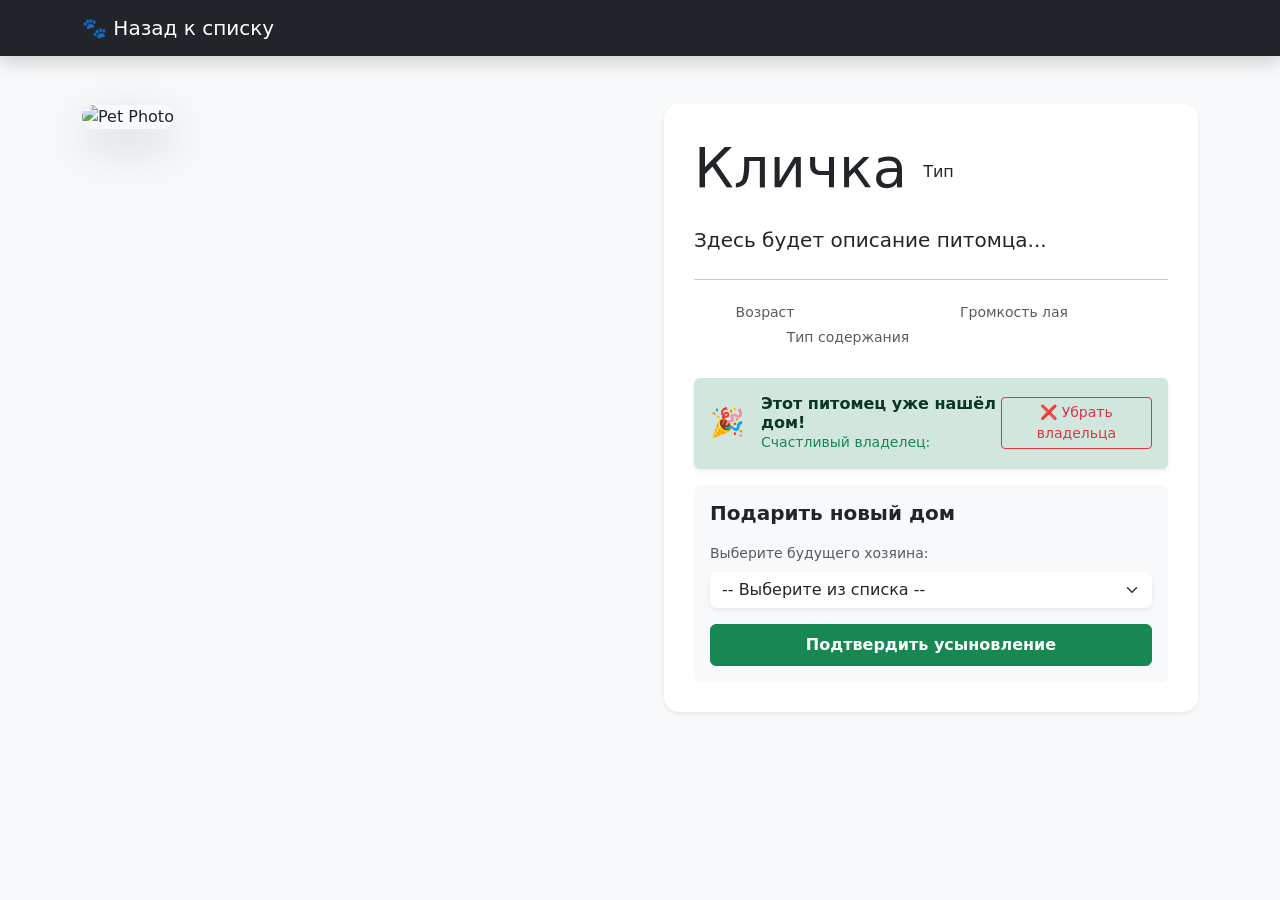
<file: pet-adopt/src/main/resources/templates/pet-details.html>
<!DOCTYPE html>
<html xmlns:th="http://www.thymeleaf.org" lang="">
<head>
    <meta charset="UTF-8">
    <title th:text="${pet.name} + ' - Анкету питомца'">Анкета</title>
    <link href="https://cdn.jsdelivr.net/npm/bootstrap@5.3.0/dist/css/bootstrap.min.css" rel="stylesheet">
    <style>
        .details-img { width: 100%; max-height: 500px; object-fit: cover; border-radius: 15px; }
        .info-card { background: white; border-radius: 15px; padding: 30px; border: none; }
    </style>
</head>
<body class="bg-light">

<nav class="navbar navbar-dark bg-dark mb-5 shadow">
    <div class="container">
        <a class="navbar-brand" href="/pets/list">🐾 Назад к списку</a>
    </div>
</nav>

<div class="container">
    <div class="row g-5">
        <div class="col-md-6">
            <img th:src="${pet.imageUrl != null && !pet.imageUrl.isEmpty() ? pet.imageUrl : 'https://via.placeholder.com/600x400?text=No+Photo'}"
                 class="details-img shadow-lg" alt="Pet Photo">
        </div>

        <div class="col-md-6">
            <div class="info-card shadow-sm">
                <div class="d-flex align-items-center mb-3">
                    <h1 class="display-4 me-3" th:text="${pet.name}">Кличка</h1>
                    <span th:class="${pet.type == 'Dog' ? 'badge bg-warning text-dark' : 'badge bg-info'}"
                          th:text="${pet.type == 'Dog' ? '🐶 Собака' : '🐱 Кошка'}">Тип</span>
                </div>

                <p class="lead" th:text="${pet.description}">Здесь будет описание питомца...</p>

                <hr class="my-4">

                <div class="row text-center mb-4">
                    <div class="col-4">
                        <h6 class="text-muted small">Возраст</h6>
                        <p class="h5" th:text="${pet.age} + ' лет'"></p>
                    </div>

                    <div class="col-8" th:if="${pet.type == 'Dog'}">
                        <h6 class="text-muted small">Громкость лая</h6>
                        <p class="h5" th:text="${pet.barkVolume != null ? pet.barkVolume : 'Неизвестно'}"></p>
                    </div>

                    <div class="col-8" th:if="${pet.type == 'Cat'}">
                        <h6 class="text-muted small">Тип содержания</h6>
                        <p class="h5" th:text="${pet.isIndoor ? '🏠 Только дома' : '🌳 Улица/Дом'}"></p>
                    </div>
                </div>

                <div th:if="${pet.ownerName != null}" class="alert alert-success border-0 shadow-sm">
                    <div class="d-flex align-items-center justify-content-between">
                        <div class="d-flex align-items-center">
                            <span class="fs-3 me-3">🎉</span>
                            <div>
                                <h6 class="mb-0 fw-bold">Этот питомец уже нашёл дом!</h6>
                                <p class="mb-0 small text-success">
                                    Счастливый владелец: <strong th:text="${pet.ownerName}"></strong>
                                </p>
                            </div>
                        </div>

                        <form th:action="@{/pets/unadopt}" method="post" onsubmit="return confirm('Вы уверены, что хотите отменить усыновление?')">
                            <input type="hidden" name="petId" th:value="${pet.id}">
                            <button type="submit" class="btn btn-outline-danger btn-sm">
                                ❌ Убрать владельца
                            </button>
                        </form>
                    </div>
                </div>

                <div th:if="${pet.ownerName == null}" class="card bg-light border-0">
                    <div class="card-body">
                        <h5 class="card-title fw-bold mb-3">Подарить новый дом</h5>
                        <form th:action="@{/pets/adopt}" method="post">
                            <input type="hidden" name="petId" th:value="${pet.id}">

                            <div class="mb-3">
                                <label class="form-label small text-muted">Выберите будущего хозяина:</label>
                                <select name="adopterId" class="form-select border-0 shadow-sm" required>
                                    <option value="" disabled selected>-- Выберите из списка --</option>
                                    <option th:each="adopter : ${adopters}"
                                            th:value="${adopter.id}"
                                            th:text="${adopter.name}"></option>
                                </select>
                            </div>
                            <button type="submit" class="btn btn-success w-100 fw-bold py-2">
                                Подтвердить усыновление
                            </button>
                        </form>
                    </div>
                </div>

            </div> </div>
    </div>
</div>
<script src="https://cdn.jsdelivr.net/npm/bootstrap@5.3.0/dist/js/bootstrap.bundle.min.js"></script>
</body>
</html>
</file>
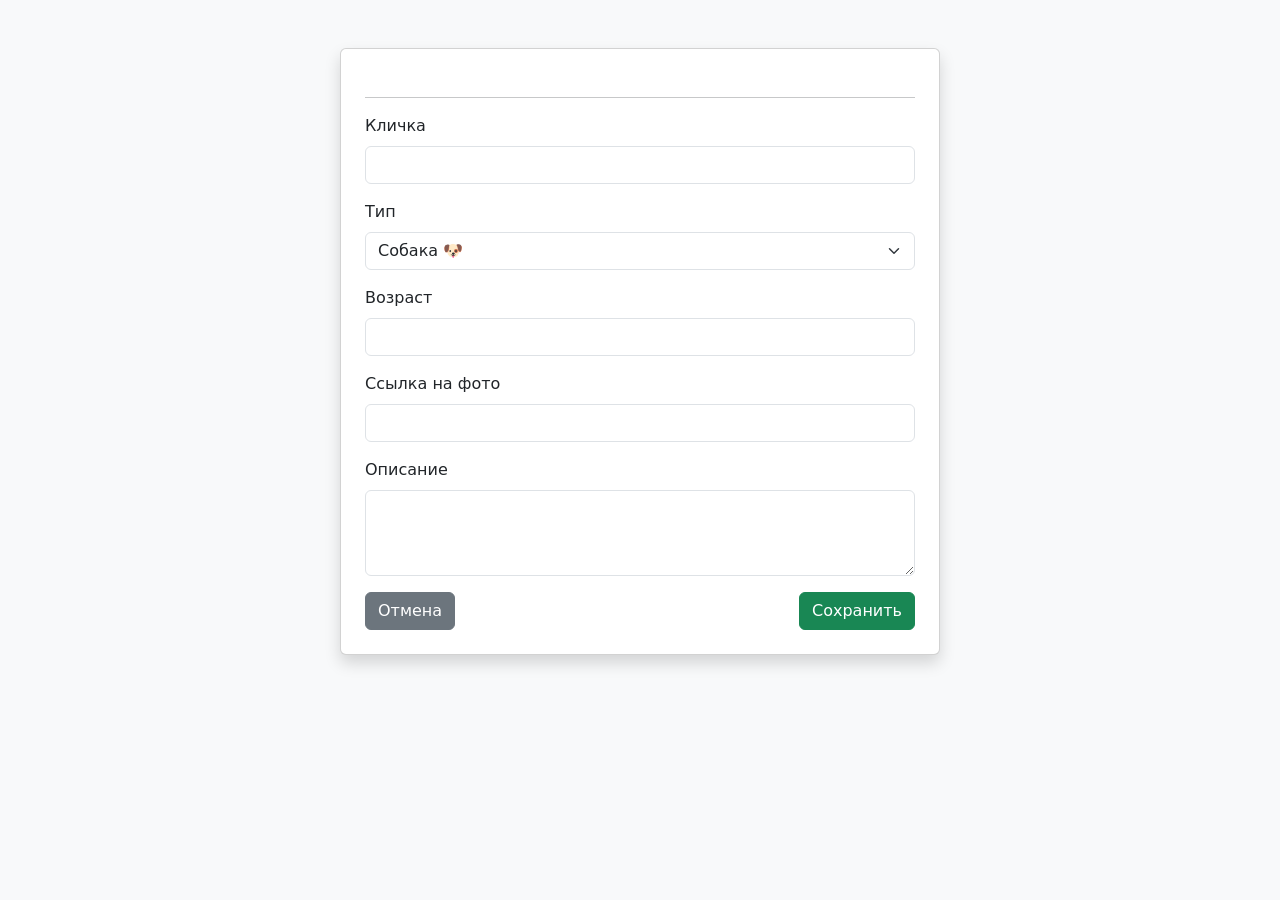
<file: pet-adopt/src/main/resources/templates/pet-form.html>
<!DOCTYPE html>
<html xmlns:th="http://www.thymeleaf.org" lang="">
<head>
    <meta charset="UTF-8">
    <title>Управление питомцем</title>
    <link href="https://cdn.jsdelivr.net/npm/bootstrap@5.3.0/dist/css/bootstrap.min.css" rel="stylesheet">
</head>
<body class="bg-light">
<div class="container mt-5">
    <div class="card shadow p-4 mx-auto" style="max-width: 600px;">
        <h2 th:text="${pet.id == null ? '🐾 Добавить питомца' : '📝 Редактировать'}"></h2>
        <hr>
        <form th:action="@{/pets/save}" method="post">
            <input type="hidden" name="id" th:value="${pet.id}">

            <div class="mb-3">
                <label class="form-label">Кличка</label>
                <input type="text" name="name" th:value="${pet.name}" class="form-control" required>
            </div>

            <div class="mb-3">
                <label class="form-label">Тип</label>
                <select name="type" class="form-select">
                    <option value="Dog" th:selected="${pet.type == 'Dog'}">Собака 🐶</option>
                    <option value="Cat" th:selected="${pet.type == 'Cat'}">Кошка 🐱</option>
                </select>
            </div>

            <div class="mb-3">
                <label class="form-label">Возраст</label>
                <input type="number" name="age" th:value="${pet.age}" class="form-control" required>
            </div>

            <div class="mb-3">
                <label class="form-label">Ссылка на фото</label>
                <input type="text" name="imageUrl" th:value="${pet.imageUrl}" class="form-control">
            </div>

            <div class="mb-3">
                <label class="form-label">Описание</label>
                <textarea name="description" th:text="${pet.description}" class="form-control" rows="3"></textarea>
            </div>

            <div class="d-flex justify-content-between">
                <a href="/pets/list" class="btn btn-secondary">Отмена</a>
                <button type="submit" class="btn btn-success">Сохранить</button>
            </div>
        </form>
    </div>
</div>
</body>
</html>
</file>
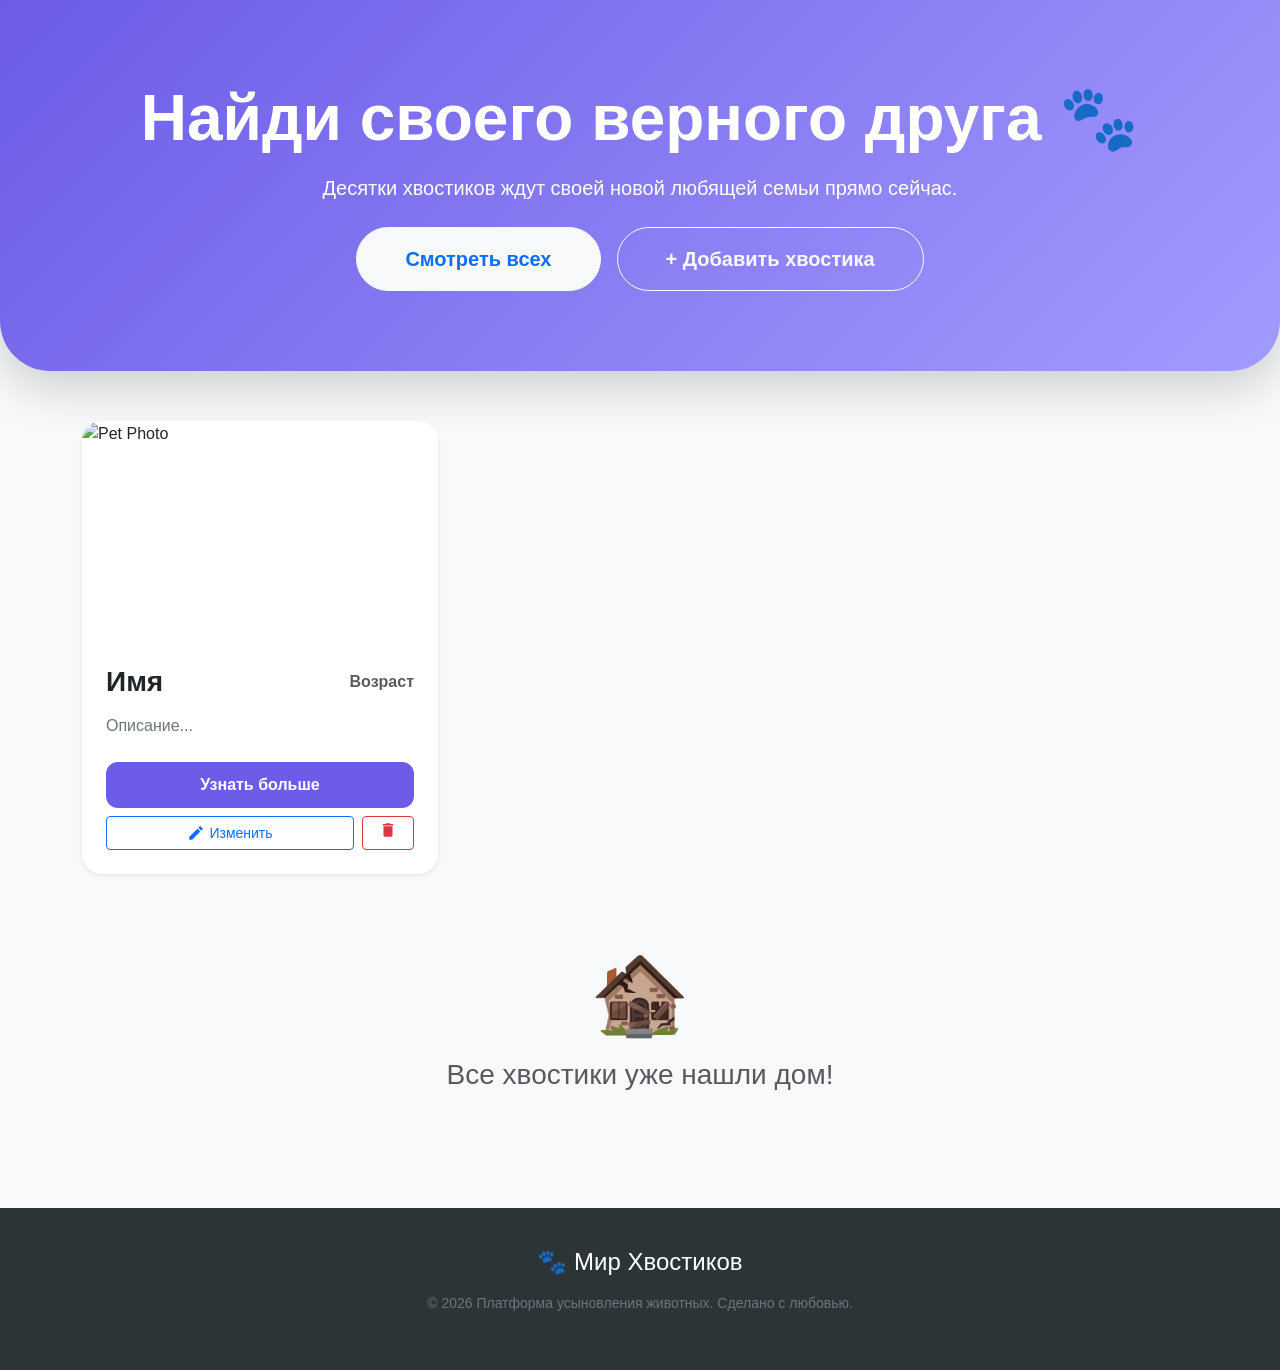
<file: pet-adopt/src/main/resources/templates/pets.html>
<!DOCTYPE html>
<html xmlns:th="http://www.thymeleaf.org">
<head>
    <meta charset="UTF-8">
    <title>Мир Хвостиков — Платформа усыновления</title>
    <link href="https://cdn.jsdelivr.net/npm/bootstrap@5.3.0/dist/css/bootstrap.min.css" rel="stylesheet">
    <link href="https://fonts.googleapis.com/icon?family=Material+Icons" rel="stylesheet">
    <style>
        :root { --primary-color: #6c5ce7; --secondary-color: #a29bfe; }
        body { font-family: 'Segoe UI', Tahoma, Geneva, Verdana, sans-serif; }
        .hero-section {
            background: linear-gradient(135deg, var(--primary-color), var(--secondary-color));
            color: white; padding: 80px 0; border-bottom-left-radius: 50px;
            border-bottom-right-radius: 50px; margin-bottom: 50px;
        }
        .pet-card { border: none; border-radius: 20px; transition: all 0.3s ease; overflow: hidden; }
        .pet-card:hover { transform: translateY(-10px); box-shadow: 0 15px 30px rgba(0,0,0,0.1) !important; }
        .pet-image-container { height: 220px; position: relative; }
        .pet-image-container img { width: 100%; height: 100%; object-fit: cover; }
        .badge-custom { position: absolute; top: 15px; right: 15px; padding: 8px 15px; border-radius: 20px; font-weight: 600; backdrop-filter: blur(5px); }
        .btn-adopt { background-color: var(--primary-color); color: white; border-radius: 12px; padding: 10px; font-weight: 600; text-decoration: none; }
        .btn-adopt:hover { background-color: #5849c4; color: white; }
        footer { background: #2d3436; color: white; padding: 40px 0; margin-top: 60px; }
    </style>
</head>
<body class="bg-light">

<section class="hero-section shadow-lg">
    <div class="container text-center">
        <h1 class="display-3 fw-bold mb-3">Найди своего верного друга 🐾</h1>
        <p class="lead mb-4">Десятки хвостиков ждут своей новой любящей семьи прямо сейчас.</p>
        <div class="d-flex justify-content-center gap-3">
            <a href="#catalog" class="btn btn-light btn-lg px-5 py-3 fw-bold text-primary rounded-pill">Смотреть всех</a>
            <a href="/pets/new" class="btn btn-outline-light btn-lg px-5 py-3 fw-bold rounded-pill">+ Добавить хвостика</a>
        </div>
    </div>
</section>

<div class="container" id="catalog">
    <div class="row">
        <div class="col-lg-4 col-md-6 mb-4" th:each="pet : ${pets}">
            <div class="card h-100 shadow-sm pet-card">
                <div class="pet-image-container">
                    <span th:class="${pet.type == 'Dog' ? 'badge-custom bg-warning text-dark' : 'badge-custom bg-info text-white'}"
                          th:text="${pet.type == 'Dog' ? '🐶 Собака' : '🐱 Кошка'}"></span>
                    <img th:src="${pet.imageUrl != null && !pet.imageUrl.isEmpty() ? pet.imageUrl : 'https://via.placeholder.com/400x300?text=Ищем+фото...'}"
                         alt="Pet Photo">
                </div>

                <div class="card-body p-4 d-flex flex-column">
                    <div class="d-flex justify-content-between align-items-center mb-3">
                        <h3 class="card-title fw-bold mb-0" th:text="${pet.name}">Имя</h3>
                        <div class="text-muted fw-bold" th:text="${pet.age} + ' года/лет'">Возраст</div>
                    </div>

                    <p class="card-text text-secondary mb-4" th:text="${pet.description != null ? pet.description : 'Этот милашка очень ждет встречи с вами!'}">
                        Описание...
                    </p>

                    <div class="mt-auto">
                        <a th:href="@{/pets/{id}(id=${pet.id})}" class="btn btn-adopt w-100 d-flex align-items-center justify-content-center mb-2">
                            Узнать больше
                        </a>

                        <div class="d-flex gap-2">
                            <a th:href="@{/pets/edit/{id}(id=${pet.id})}" class="btn btn-outline-primary btn-sm flex-grow-1 d-flex align-items-center justify-content-center">
                                <span class="material-icons me-1" style="font-size: 18px;">edit</span> Изменить
                            </a>
                            <a th:href="@{/pets/delete/{id}(id=${pet.id})}"
                               class="btn btn-outline-danger btn-sm px-3"
                               onclick="return confirm('Вы уверены, что хотите удалить этого питомца?')">
                                <span class="material-icons" style="font-size: 18px;">delete</span>
                            </a>
                        </div>
                    </div>
                </div>
            </div>
        </div>

        <div class="col-12 text-center py-5" th:if="${#lists.isEmpty(pets)}">
            <div class="display-1">🏚️</div>
            <h3 class="text-muted mt-3">Все хвостики уже нашли дом!</h3>
        </div>
    </div>
</div>

<footer>
    <div class="container text-center">
        <div class="mb-3">
            <span class="h4">🐾 Мир Хвостиков</span>
        </div>
        <p class="text-secondary small">© 2026 Платформа усыновления животных. Сделано с любовью.</p>
    </div>
</footer>

<script src="https://cdn.jsdelivr.net/npm/bootstrap@5.3.0/dist/js/bootstrap.bundle.min.js"></script>
</body>
</html>
</file>
